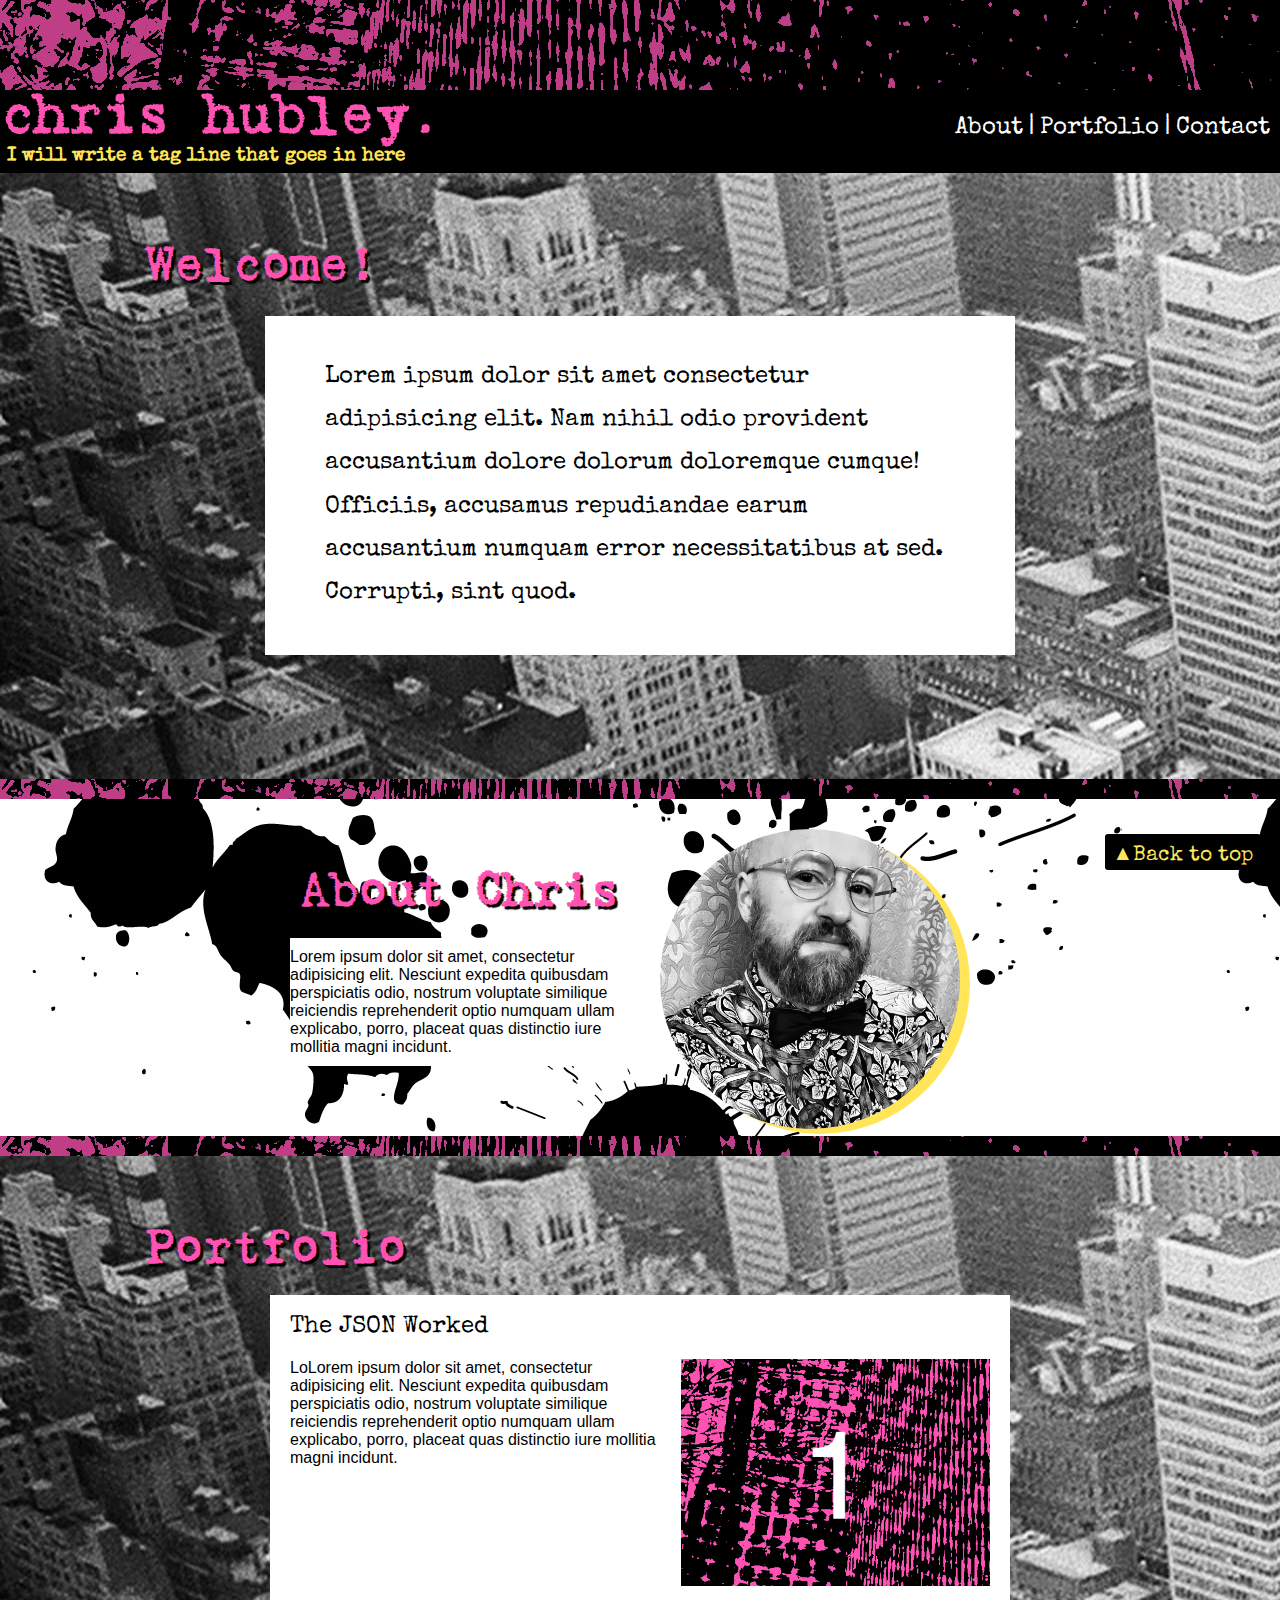
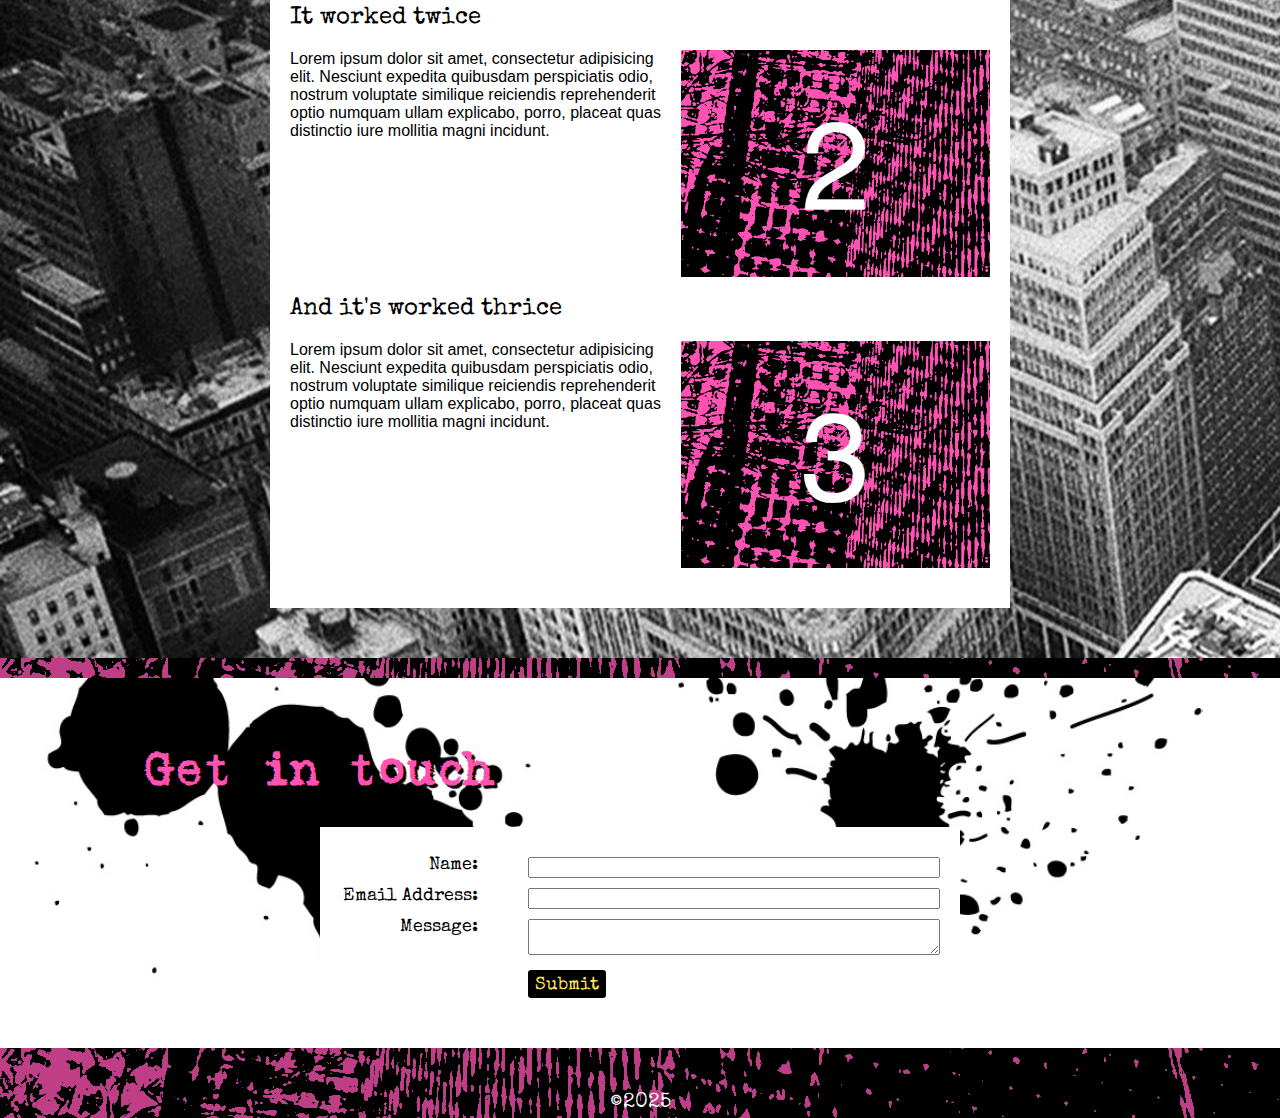
<file: index.html>
<!DOCTYPE html>
<html lang="en">
<head>
    <meta charset="UTF-8">
    <meta name="viewport" content="width=device-width, initial-scale=1.0">
    <title>Portfolio</title>
    <link rel="stylesheet" href="style.css" />
    <script defer src="script.js"></script>
</head>
<body>
    <!-- Decorative divider -->
    <div id="#top" class="header-image background-tint">

    </div>
    <!-- Header -->
    <div>
        <div class="header">
            <h1>chris hubley.</h1>
            <nav>
                <a href="#about">About</a><p>|</p>
                <a href="#portfolio">Portfolio</a></a><p>|</p>
                <a href="#contact">Contact</a>
            </nav>
         </div>
         <h3>I will write a tag line that goes in here</h3>
    </div>
 
<!-- Welcome -->
<div id="welcome">
<h2>Welcome!</h2>
        <div id="welcome-message" class="content-div">
                <p>Lorem ipsum dolor sit amet consectetur adipisicing elit. Nam nihil odio provident accusantium dolore dolorum doloremque cumque! Officiis, accusamus repudiandae earum accusantium numquam error necessitatibus at sed. Corrupti, sint quod.</p>
        </div></div>
        
<div class="divider background-tint"></div>

<!-- About -->
<div id="about">
    <div class="about-section">
        <div class="about-text">
            <h2>About Chris</h2>
            <div id="about-content-div" class="content-div">
                <p id="about-p">Lorem ipsum dolor sit amet, consectetur adipisicing elit. Nesciunt expedita quibusdam perspiciatis odio, nostrum voluptate similique reiciendis reprehenderit optio numquam ullam explicabo, porro, placeat quas distinctio iure mollitia magni incidunt.</p>
            </div> 
        </div>        
          <div id="my-picture"> <img src="images/my_picture.jpg" alt="Chris Hubley's face"/></div> 
    </div>
</div>
    
<div class="divider background-tint"></div>

<!-- Portfolio -->
<div id="portfolio">
    <h2>Portfolio</h2>
        <div id="portfolio-content" class="content-div">
        </div>
</div>


<div class="divider background-tint"></div>

<!-- Contact -->
<div id="contact">
    <h2>Get in touch</h1>
        <form>
            <label for="name">Name:</label>
            <input type="text" id="name" name="name">
            <label for="email">Email Address:</label>
            <input type="email" id="email" name="email">
            <label for="message">Message:</label>
            <textarea id="comments" name="field3" class="comments"></textarea>
            <span></span>
                <div>
                    <p class="error">Please complete all fields</p>
                    <input type="submit" value="Submit" class="submit"/>
                </div>
        </form> 
</div>
<a href="#top" class="go-to-top">▲Back to top</a>
<!-- Footer -->
<footer class="background-tint">
   <p class="footer-text">©2025</p>
</footer>

</body>
</html>
</file>
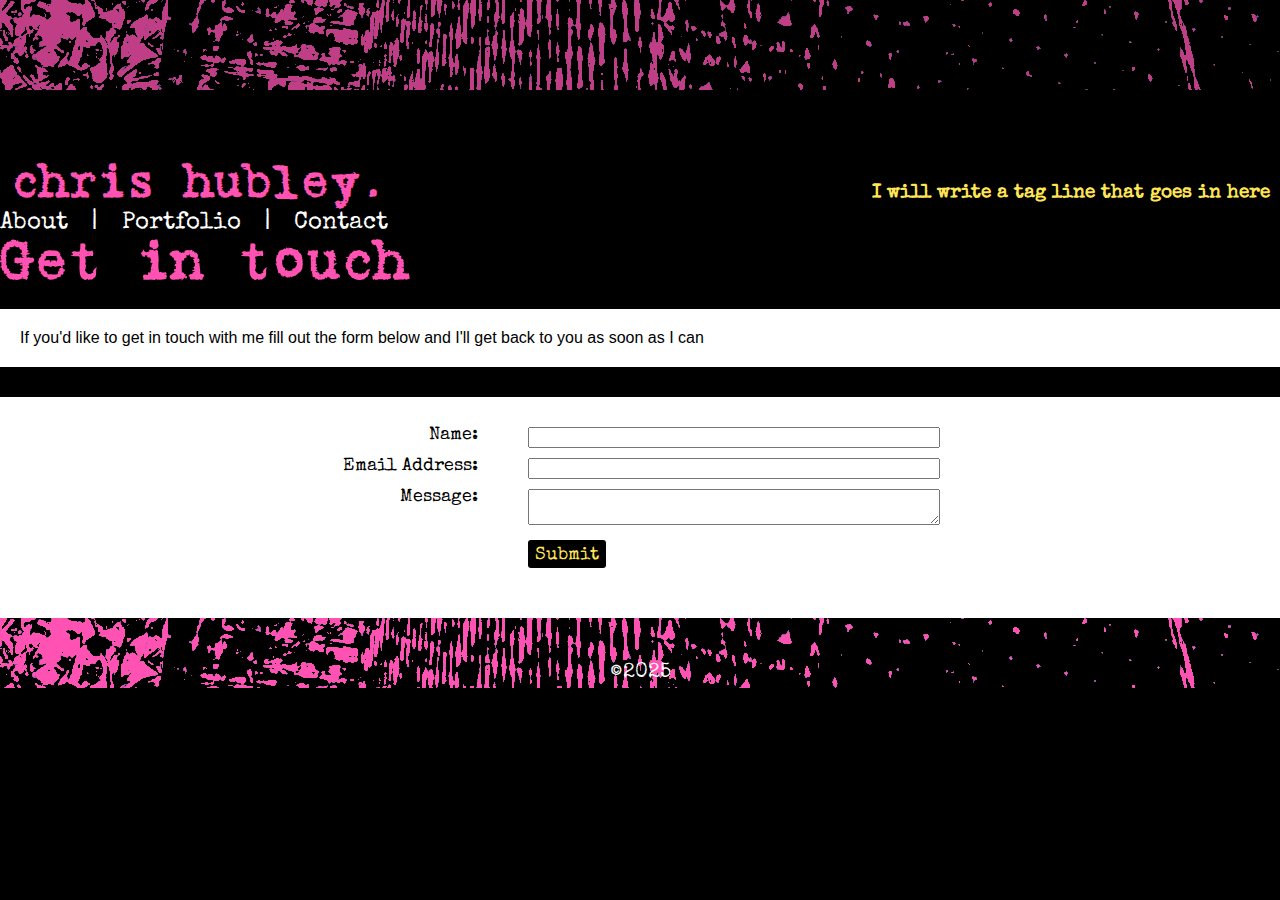
<file: contact.html>
<!DOCTYPE html>
<html lang="en">
<head>
    <meta charset="UTF-8">
    <meta name="viewport" content="width=device-width, initial-scale=1.0">
    <title>Portfolio</title>
    <link rel="stylesheet" href="style.css" />
    <script defer src="script.js"></script>
</head>
<body>
<!-- Container box for whole page -->
<div class="page-container">
    <!-- Decorative divider -->
    <div class="header-image background-tint">

    </div>
    <!-- Header -->
    <div class="header">
        
        <div class="header-2">
            <h2 class="my-name">chris hubley.</h2>
            <nav>
                <a class="menu-link" href="index.html">About</a><p>|</p>
                <a class="menu-link" href="portfolio.html">Portfolio</a></a><p>|</p>
                <a class="menu-link" href="contact.html">Contact</a>
            </nav>
         </div>
         <h3 class="tag-line">I will write a tag line that goes in here</h3>

    </div>
    <!-- Main -->
    <main>
        <h1 class="page-title">Get in touch</h1>
        <p>If you'd like to get in touch with me fill out the form below and I'll get back to you as soon as I can</p>
        <div class="page-content">
           <form>
<!-- Form contains name, email address and message, all fields are required -->
         <label for=”name”>Name:</label>
         <input type=”text” id=”name” name=”name”>
         <label for=”email”>Email Address:</label>
         <input type=”email” id=”email” name=”email”>
         <label for=”message”>Message:</label>
         <textarea id="comments" name="field3" class="comments"></textarea>
            <span></span>
             <div>
                <input type="submit" value="Submit" class="submit"/>
            </div>
           </form> 
        </div>
    </main>

    <!-- Footer -->
    <footer>
<p>©2025</p>
    </footer>
</div>

</body>
</html>
</file>
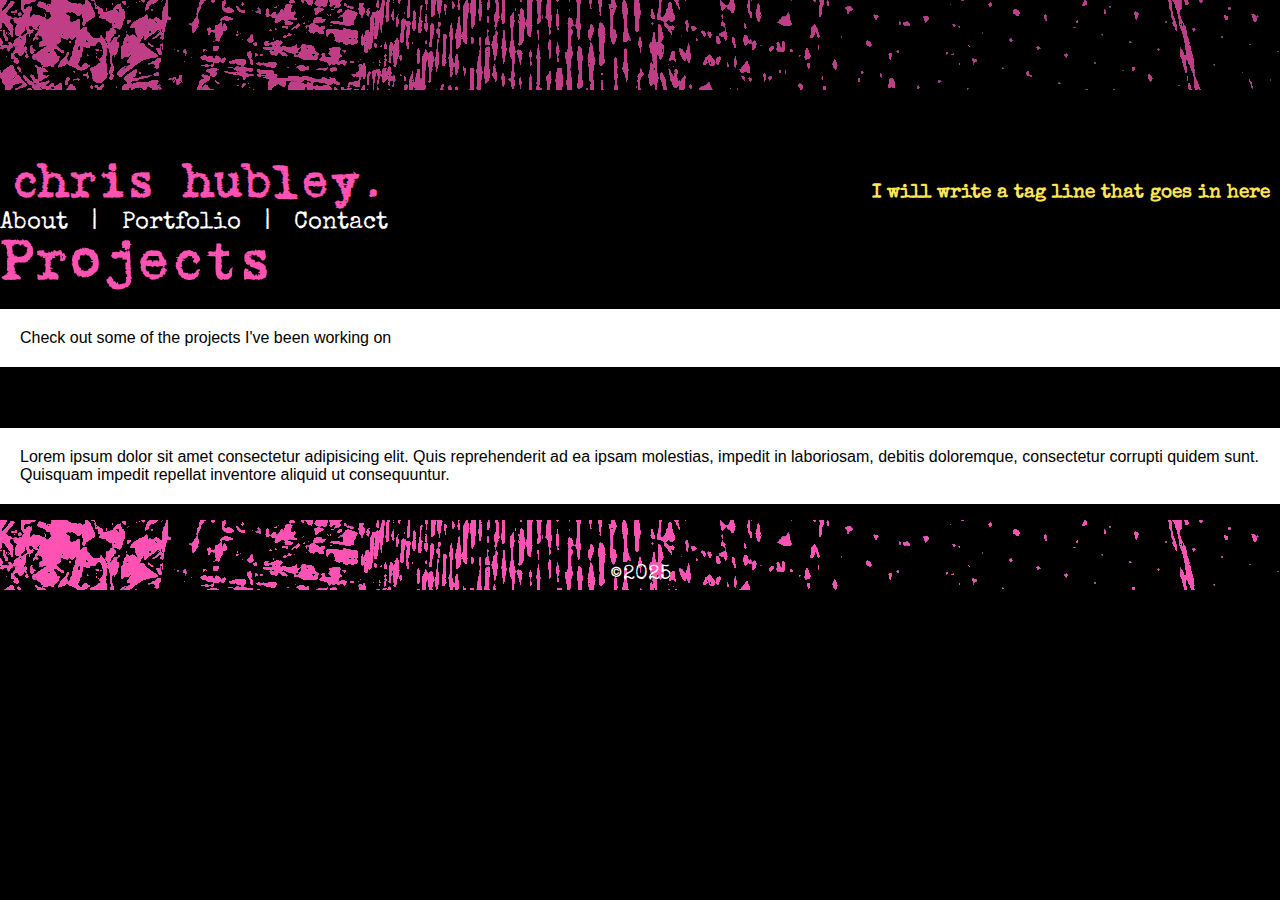
<file: portfolio.html>
<!DOCTYPE html>
<html lang="en">
<head>
    <meta charset="UTF-8">
    <meta name="viewport" content="width=device-width, initial-scale=1.0">
    <title>Portfolio</title>
    <link rel="stylesheet" href="style.css" />
    <script defer src="script.js"></script>
</head>
<body>
<!-- Container box for whole page -->
<div class="page-container">
    <!-- Decorative divider -->
    <div class="header-image background-tint">

    </div>
    <!-- Header -->
    <div class="header">
        
        <div class="header-2">
            <h2 class="my-name">chris hubley.</h2>
            <nav>
                <a class="menu-link" href="index.html">About</a><p>|</p>
                <a class="menu-link" href="portfolio.html">Portfolio</a></a><p>|</p>
                <a class="menu-link" href="contact.html">Contact</a>
            </nav>
         </div>
         <h3 class="tag-line">I will write a tag line that goes in here</h3>

    </div>
    <!-- Main -->
    <main>
        <h1 class="page-title">Projects</h1>
        <p>Check out some of the projects I've been working on</p>
        <div class="portfolio content">
           <h4 class="project-name">Project Name</h4>
           <p>Lorem ipsum dolor sit amet consectetur adipisicing elit. Quis reprehenderit ad ea ipsam molestias, impedit in laboriosam, debitis doloremque, consectetur corrupti quidem sunt. Quisquam impedit repellat inventore aliquid ut consequuntur.</p>
        </div>
    </main>

    <!-- Footer -->
    <footer>
<p>©2025</p>
    </footer>
</div>

</body>
</html>
</file>
<file: style.css>
/* Fonts */
@font-face {
    font-family: harting;
    src: url(fonts/harting/harting_plain.ttf);
}

@font-face {
    font-family: special-elite;
    src: url(fonts/special-elite/special_elite.ttf);
}

/* General design elements */
body{
    background-color: black;
    font-family: Verdana, Geneva, Tahoma, sans-serif;
    font-size:16px;
    margin:0;
}

h1{
    margin:0;
    color:#ff52b2;
    font-size: 3.5rem;
    font-family: harting;
    transition: all 0.5s;
}
h2{
    margin:0;
    color:#ff52b2;
    font-size: 3rem;
    font-family: harting;
    text-shadow: 3px 3px 1px #000000;
    padding:70px 0px 0px 10px;
    margin-top: 30px;
    width:100%;
    max-width:1000px;
    margin:0 auto;

}
h3{
    color:#ffe557;
    text-decoration:none;
    margin:0px;
    font-family: special-elite;
    padding-left: 7px;
    padding-bottom: 7px;
}
p{
    padding:20px;
    background-color: white;
}
.content-div{
    padding-bottom: 70px;
    margin-bottom: 30px;
    /* margin-left: 100px; */
    width:100%;
    max-width:800px;
    margin:0 auto;
}
.divider{
    height: 20px;
    background-image: url("images/portfolio_background.png");
    width:100%;
    max-width:none;
}
.background-tint {
    background-color: rgba(0, 0, 0, 0.250);
    background-blend-mode: multiply;
  }

/* Header */
.header-image{
    height: 90px;
    background-image: url("images/portfolio_background.png");
}
.header{
    display:flex;
    flex-direction: row;
    justify-content: space-between;
    align-items:baseline;
    padding:0px 10px 0px 0px;

}
nav {
    display:flex;
    flex-direction: row;
    justify-content: space-between;
    align-items:baseline;
    gap:5px;
    color:white;
    padding: 0px;
    margin:0px;
    font-family: special-elite;
    font-size: 1.7rem;
}

nav a{
    color:white;
    text-decoration: none;
    font-size: 1.5rem;
    padding:0px;
    transition: all 0.5s;
}
nav a:hover{
    color:#ffe557;

}
nav p{
    margin:0px;
    padding:0px 0px;
    background-color:black;
}

/* Front page */
#welcome{
    background-image: url("images/welcome_background.jpg");
}
#welcome-message{
    width:100%;
    max-width: 750px;
    margin:0, auto;

}
#welcome-message p{
    font-family: special-elite;
    font-size:1.5rem;
    background-color: white;
    line-height: 180%;
    padding:40px 60px;
}
#welcome-message.content-div{
    padding-bottom:100px;
}

/* About */
.about-section{
    display:grid;
    grid-template-columns: 2fr 1fr;

    width:100%;
    max-width:700px;
    margin:0 auto;
}
#about{
    background-image: url("images/background2.jpg");
}
#about p{
    margin:20px 30px 0px 0px;
    padding:10px 0px;
}

#my-picture img{
    max-width:300px;
    border-radius: 300px;
    margin:30px 30px 0px 0px;

    filter: drop-shadow(10px 5px #ffe557);
}

/* Portfolio */
#portfolio{
    background-image: url("images/welcome_background.jpg");
    padding-bottom: 50px;
}
#portfolio-content{
    background-color: white;
    padding:20px 20px;
    margin-top:20px;
    width:100%;
    max-width:700px;
}

#portfolio p{
    padding:0px;
}
    
.project-image-json{
    width:100%;
}
.project-info{
    padding:0px;
    margin:0px;
}

.project-item {
    display: grid;
    grid-template-columns: 1fr; 
    grid-template-rows: auto 1fr;
    gap: 20px; 
}

.project-item img {
    max-width: 100%; 
}
.project-item p{
    margin:0px;
    padding-top:0px;
}
.text-and-image {
    display: grid;
    grid-template-columns: 1.2fr 1fr; 
    gap: 20px; 
    margin-bottom:20px;
}

.portfolio-links{
    text-decoration: none;
    color:black;
    font-family: special-elite;
    font-size: 1.5rem;
    padding:0 0px;
}
.portfolio-links:hover{
    color:#ff52b2;
}

/* Contact */
#contact{
    background-image: url("images/background2.jpg");
    background-size: cover;
}
.page-content{
    background-image:none;
    background-color:#ffffff;
}
form{
    display:grid;
    grid-template-columns: 1fr 3fr;
    gap:10px 50px;
    width:100%;
    max-width: 600px;
    margin:30px auto 0px auto;
    padding:30px 20px 50px 20px;
    background-color: white;
}
label{
    font-family: special-elite;
    font-size:1.1rem;
    text-align: right;
}
.submit{
    color:#ffe557;
    font-family: special-elite;
    font-size:1.1rem;
    background-color: black;
    padding:7px 7px 4px 7px;
    border-width: 0px;
    border-radius: 3px;
    margin-top:5px;
    transition: all 0.5s;
}
.submit:hover{
    color:black;
    background-color: #ff52b2;
}
form .error {
    display:none;

}
form .error.visible {
    display:block;
    color:#ff52b2;
    margin:0px;
    padding:0px;
}

/* Footer */
footer {
    height: 70px; 
    background-image: url("images/portfolio_background.png");
    display: flex; 
    justify-content: center; 
    align-items: end;

}
footer p {
    color: white; 
    font-family: special-elite; 
    font-size: 1.3rem;

    margin: 0;
    padding:5px 0;
    background-color:rgba(0, 0, 0, 0);
}
.go-to-top {
    position: fixed;
    bottom: 30px;
    right: 20px;

    color:#ffe557;
    font-family: special-elite;
    font-size:1.3rem;
    background-color: black;
    text-decoration:none;
    padding:7px 7px 4px 7px;
    border-width: 0px;
    border-radius: 3px;
    transition: all 0.5s;
  }
  .go-to-top:hover{
    color:black;
    background-color: #ff52b2;
}
  
@media screen and (max-width:880px) { 
    /* Remove flexbox from header nav */
    .header{
        display:block;
    }
    nav{
    justify-content: left;
    margin-left:7px;
    }
    h2{
        padding-top: 20px;
    }
    #welcome-message p{
        padding:40px 30px;

    }
    #welcome-message.content-div{
        padding-bottom:10px;
    }
    .about-section{
        width:100%;
        max-width:560px;
        margin:0 auto;
    }
    #about p{
        padding:10px 15px;
    }
    #my-picture{
        align-content: end;
        padding-bottom:50px;
    }
    #my-picture img{
        margin:5px;
        width:200px;
        align-items: centre;
    }

    .project-item p{
        margin:0px auto;
        max-width:100%;
        padding:0px;
    }
    .project-item img{
        max-width:100%;
        max-width:300px;
        padding:0 10px;
    }
    .portfolio-links{
        padding:0;
        margin:none;
    }
    form{
        grid-template-columns: 1fr;
        max-width:400px;
        padding-left: 50px;
    }
    label{
        text-align: left;
    }
    #portfolio-content{
        background-color: white;
        padding:20px 20px;
        margin-top:20px;
        width:100%;
        max-width:500px;
    }

}
@media screen and (max-width:700px){

 h1{
    font-size: 2rem;
 }
 h2{
    font-size: 1.5rem;
    text-shadow: 1px 1px 1px #000000;
 }
 nav a{
    font-size:1.5rem;
 }
 .about-section{
    display:block;
    width:100%;
    max-width:500px;
    margin:0 auto;
}
#about-content-div{
    padding:0px;
}
#welcome p{
    font-size:1rem;
}

#my-picture{
    width:100%;
    max-width:300px;
    margin:0 auto;
    padding:0px;
}

#about-p{
    width:100%;
    max-width:400px;
    margin:10px auto; 
}
.text-and-image {

    grid-template-columns: 1fr; 
    max-width: 100%;
    /* padding:20px; */
}
.project-item p{
    margin:0px auto;
    max-width:100%;
    padding:0px;
}
#portfolio-content{
    max-width:100%;
    max-width:500px;
}
.project-item img{
    max-width:100%;
    max-width:300px;
}

}
</file>
